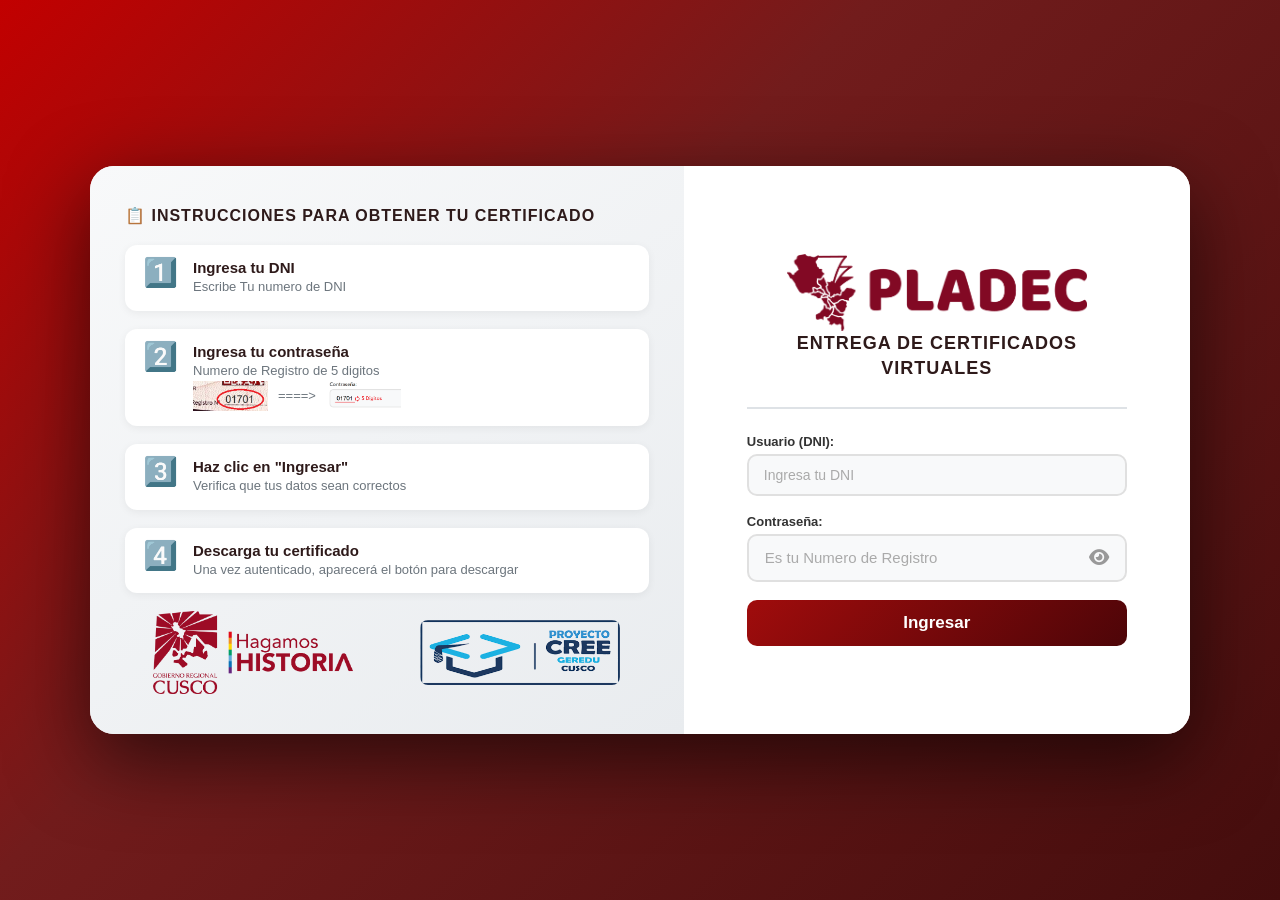
<file: index.html>
<!DOCTYPE html>
<html lang="es">
<head>
    <meta charset="UTF-8">
    <meta name="viewport" content="width=device-width, initial-scale=1.0">
    <title>Sistema de Certificados - CUSCO</title>
    <link rel="stylesheet" href="estilos.css">
    <link rel="stylesheet" href="https://cdnjs.cloudflare.com/ajax/libs/font-awesome/6.4.0/css/all.min.css">
</head>
<body>
    <div class="container">
        <div class="main-card">
            <!-- ========== COLUMNA IZQUIERDA: INSTRUCCIONES ========== -->
            <div class="left-panel">
                
                
                <div class="instructions">
                    <h4>📋 INSTRUCCIONES PARA OBTENER TU CERTIFICADO </h4>
                    
                    <div class="instruction-item">
                        <span class="icon">1️⃣</span>
                        <div>
                            <strong>Ingresa tu DNI</strong>
                            <p>Escribe Tu numero de DNI</p>
                        </div>
                    </div>
                    
                    <div class="instruction-item">
                        <span class="icon">2️⃣</span>
                        <div>
                            <strong>Ingresa tu contraseña</strong>
                            <p>Numero de Registro de 5 digitos</p>
                            
                            <div class="logos">
                                <img src="guia codigo.png" alt="Logo Cusco" class="guia"  >
                                 <p>====></p>
                                <img src="guia num codigo.png" alt="Logo Cusco" class="guia"  >
                            </div>
                        </div>
                    </div>
                    
                    <div class="instruction-item">
                        <span class="icon">3️⃣</span>
                        <div>
                            <strong>Haz clic en "Ingresar"</strong>
                            <p>Verifica que tus datos sean correctos</p>
                        </div>
                    </div>
                    
                    <div class="instruction-item">
                        <span class="icon">4️⃣</span>
                        <div>
                            <strong>Descarga tu certificado</strong>
                            <p>Una vez autenticado, aparecerá el botón para descargar</p>
                        </div>
                        
                    </div>
                     <div class="logo-conteiner">                        
                        <div class="logos">
                            
                           <img src="region.png" alt="Logo Cusco" class="logo-small">
                           <img src="logo-Cree.png" alt="Logo Cusco" class="logo-small">                            
                        </div>
                                                
                    </div>
                </div>
                
                
            </div>
            
            <!-- ========== COLUMNA DERECHA: LOGIN ========== -->
            <div class="right-panel">
                <div class="login-card">
                    <div class="logo-conteiner">                        
                        <div>
                            <a href="https://cree.gereducusco.gob.pe/#/home/bienvenido" target="_blank">
                                <img src="logo-pladec-grisoscuro.png" alt="Logo Cusco" class="logo-cree" > 
                            </a>
                        </div> 
                    
                    <div class="header-info">
                        <h2> ENTREGA DE CERTIFICADOS VIRTUALES</h2>
                    </div>
                    
                    <form id="loginForm">
                        <div class="form-group">
                            <label for="DNI">Usuario (DNI):</label>
                            <input type="text" id="DNI" placeholder="Ingresa tu DNI" autocomplete="username" required>
                        </div>
                        
                        <div class="form-group">
                            <label for="contrasena">Contraseña:</label>
                            <div class="password-wrapper">
                                <input type="password" id="contrasena" placeholder="Es tu Numero de Registro" autocomplete="current-password" required>
                                <span class="password-toggle" id="togglePassword" role="button" tabindex="0" aria-label="Mostrar contraseña">
                                    <i class="fas fa-eye eye-icon"></i>
                                </span>
                            </div>
                        </div>
                                    
                        <button type="submit" class="btn-login">Ingresar</button>
                        
                        <div id="errorMsg" class="error-msg"></div>
                        <div id="loadingMsg" class="loading-msg"></div>
                    </form>
                    
                    <div id="downloadSection" style="display: none; margin-top: 20px;">
                        <button id="btnDownload" class="btn-download">📥 Descargar Certificado</button>
                    </div>
                </div>
            </div>
        </div>
    </div>

    <script src="script.js"></script>
</body>
</html>
</file>
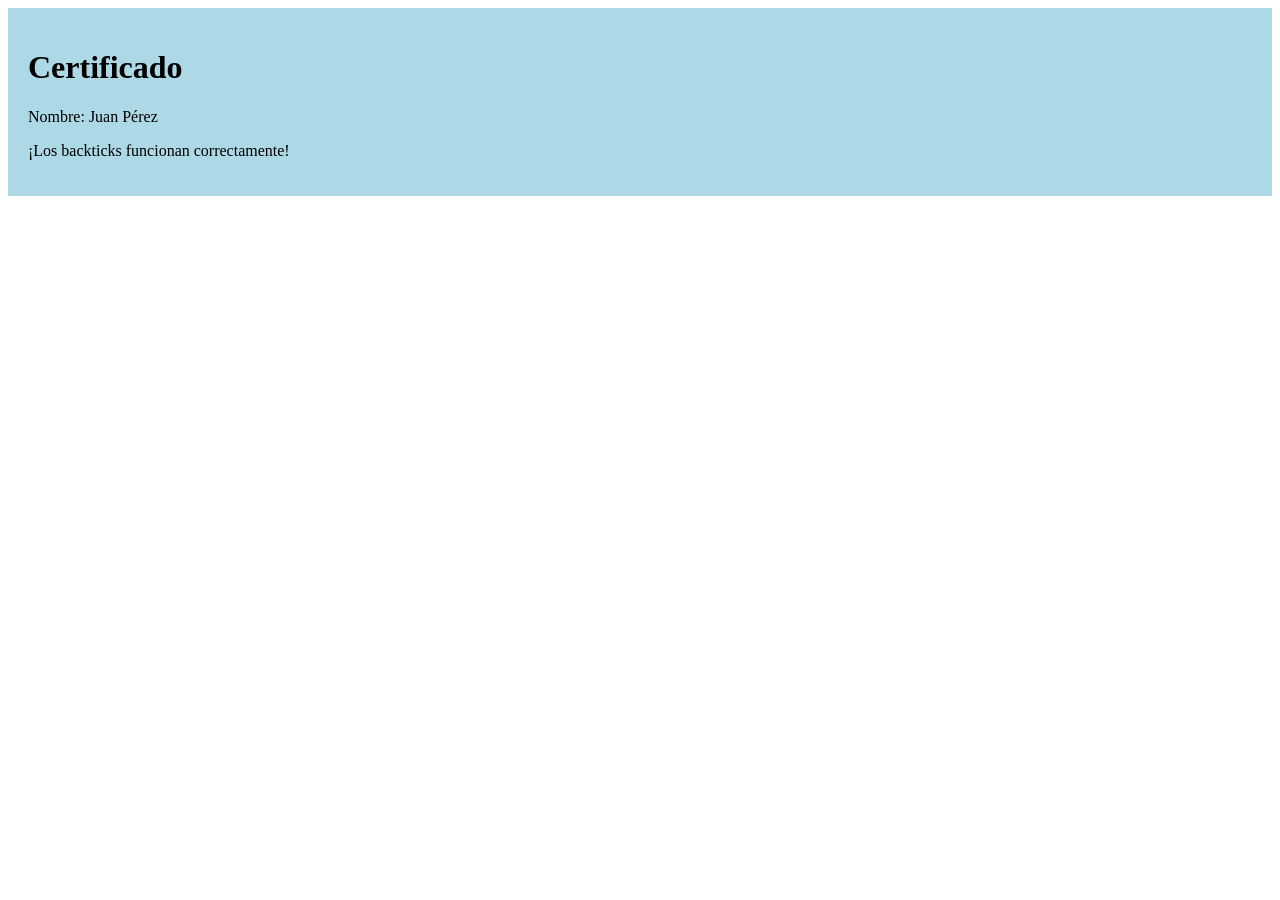
<file: test.html>
<!DOCTYPE html>
<html>
<head>
    <title>Prueba de Backticks</title>
</head>
<body>
    <div id="test"></div>
    <script>
        // Los backticks (```) permiten strings multilínea
        const nombre = "Juan Pérez";
        const html = `
            <div style="background: lightblue; padding: 20px;">
                <h1>Certificado</h1>
                <p>Nombre: ${nombre}</p>
                <p>¡Los backticks funcionan correctamente!</p>
            </div>
        `;
        document.getElementById('test').innerHTML = html;
        console.log('HTML generado:', html);
    </script>
</body>
</html>
</file>
<file: estilos.css>
/* ============================================
   RESET Y BASE
   ============================================ */
* {
    margin: 0;
    padding: 0;
    box-sizing: border-box;
}

body {
    font-family: 'Segoe UI', Tahoma, Geneva, Verdana, sans-serif;
    background: linear-gradient(135deg, #c20000 0%, #721c1c 40%, #440d0d 100%);
    min-height: 100vh;
    display: flex;
    justify-content: center;
    align-items: center;
    padding: 20px;
}

/* ============================================
   CONTENEDOR PRINCIPAL
   ============================================ */
.container {
    width: 100%;
    max-width: 1100px;
}

.main-card {
    display: flex;
    background: white;
    border-radius: 24px;
    box-shadow: 0 25px 80px rgba(0, 0, 0, 0.6);
    overflow: hidden;
    min-height: 550px;
}

/* ============================================
   COLUMNA IZQUIERDA - INSTRUCCIONES
   ============================================ */
.left-panel {
    flex: 1.2;
    padding: 40px 35px;
    background: linear-gradient(145deg, #f8f9fa 0%, #e9ecef 100%);
    display: flex;
    flex-direction: column;
}

.header-info {
    text-align: center;
    padding-bottom: 25px;
    border-bottom: 2px solid #dee2e6;
    margin-bottom: 25px;
}

.header-info h2 {
    color: #2e1a1a;
    font-size: 18px;
    font-weight: 700;
    letter-spacing: 1px;
    line-height: 1.4;
}

.header-info h3 {
    color: #600f0f;
    font-size: 28px;
    font-weight: 800;
    margin-top: 5px;
    letter-spacing: 3px;
}

.instructions {
    flex: 1;
}

.instructions h4 {
    color: #2e1a1a;
    font-size: 16px;
    font-weight: 700;
    margin-bottom: 20px;
    letter-spacing: 1px;
}

.instruction-item {
    display: flex;
    align-items: flex-start;
    gap: 15px;
    margin-bottom: 18px;
    background: white;
    padding: 14px 18px;
    border-radius: 12px;
    box-shadow: 0 2px 8px rgba(0, 0, 0, 0.06);
    transition: transform 0.2s, box-shadow 0.3s;
}

.instruction-item:hover {
    transform: translateX(5px);
    box-shadow: 0 4px 15px rgba(0, 0, 0, 0.1);
}

.instruction-item .icon {
    font-size: 28px;
    flex-shrink: 0;
    line-height: 1;
}

.instruction-item strong {
    display: block;
    color: #2e1a1a;
    font-size: 15px;
    margin-bottom: 2px;
}

.instruction-item p {
    color: #6c757d;
    font-size: 13px;
    line-height: 1.4;
}

.footer-links {
    display: flex;
    gap: 15px;
    margin-top: 25px;
    padding-top: 20px;
    border-top: 2px solid #dee2e6;
}

.link-btn {
    flex: 1;
    text-align: center;
    padding: 10px 15px;
    background: #2e1a1a;
    color: white;
    text-decoration: none;
    border-radius: 10px;
    font-size: 13px;
    font-weight: 600;
    transition: background 0.3s, transform 0.2s;
}

.link-btn:hover {
    background: #600f0f;
    transform: scale(1.02);
}
/* ===== LOGO ===== */
.logo-container {
    text-align: center;
    margin-bottom: 15px;
    padding-bottom: 12px;
    border-bottom: 2px solid #dee2e6;
}
.logos {
   display: flex;
    align-items: center; /* los alinea verticalmente */
    gap: 10px; 
}

.logo-small {
    width: 200px ;          /* ← AJUSTA ESTE VALOR */
    height: auto;
    display: block;
    margin: 0 auto;
    border-radius: 8px;
}
.logo-cree {
    width: 300px;          /* ← AJUSTA ESTE VALOR */
    height: auto;
    display: block;
    margin: 0 auto;
    
}

/* Opcional: efecto hover */
.logo-small:hover {
    transform: scale(1.05);
    transition: transform 0.3s;
}.logo-cree:hover {
    transform: scale(1.05);
    transition: transform 0.3s;
}
.guia{
    width: 75px;
    cursor: pointer;
  transition: transform 0.3s ease;
}
.guia:hover {
   transform: scale(1.75);
}

/* ============================================
   COLUMNA DERECHA - LOGIN
   ============================================ */
.right-panel {
    flex: 1;
    padding: 40px 35px;
    background: white;
    display: flex;
    align-items: center;
}

.login-card {
    width: 100%;
    max-width: 380px;
    margin: 0 auto;
}

.login-card h1 {
    color: #2e1a1a;
    text-align: center;
    font-size: 22px;
    font-weight: 700;
    margin-bottom: 28px;
    letter-spacing: 1px;
}

.form-group {
    margin-bottom: 18px;
}

.form-group label {
    display: block;
    color: #333;
    font-size: 13px;
    font-weight: 600;
    margin-bottom: 5px;
}

.form-group input {
    width: 100%;
    padding: 11px 15px;
    border: 2px solid #e0e0e0;
    border-radius: 10px;
    font-size: 14px;
    transition: border-color 0.3s, box-shadow 0.3s;
    background: #f8f9fa;
}

.form-group input:focus {
    outline: none;
    border-color: #600f0f;
    box-shadow: 0 0 0 3px rgba(15, 52, 96, 0.1);
    background: white;
}

.form-group input::placeholder {
    color: #aaa;
}

.forgot-password {
    display: flex;
    flex-direction: column;
    gap: 5px;
    margin: 12px 0 22px 0;
}

.forgot-link {
    color: #820924;
    font-size: 12px;
    text-decoration: none;
    transition: color 0.3s;
}

.forgot-link:hover {
    color: #2e1a1a;
    text-decoration: underline;
}

.btn-login {
    width: 100%;
    padding: 13px;
    background: linear-gradient(135deg, #a00c0c 0%, #4d0508 100%);
    color: white;
    border: none;
    border-radius: 10px;
    font-size: 17px;
    font-weight: 600;
    cursor: pointer;
    transition: transform 0.2s, box-shadow 0.3s;
}

.btn-login:hover {
    transform: scale(1.02);
    box-shadow: 0 8px 25px rgba(15, 52, 96, 0.3);
}

.btn-login:active {
    transform: scale(0.98);
}

.btn-download {
    width: 100%;
    padding: 13px;
    background: linear-gradient(135deg, #27ae60 0%, #2ecc71 100%);
    color: white;
    border: none;
    border-radius: 10px;
    font-size: 17px;
    font-weight: 600;
    cursor: pointer;
    transition: transform 0.2s, box-shadow 0.3s;
}

.btn-download:hover {
    transform: scale(1.02);
    box-shadow: 0 8px 25px rgba(39, 174, 96, 0.3);
}

.btn-download:active {
    transform: scale(0.98);
}

.error-msg {
    color: #e74c3c;
    text-align: center;
    margin-top: 12px;
    font-size: 13px;
    display: none;
}

.loading-msg {
    color: #600f0f;
    text-align: center;
    margin-top: 12px;
    font-size: 13px;
    display: none;
}
.password-wrapper {
    position: relative;  /* ← IMPORTANTE: para que el icono se posicione dentro */
    display: flex;
    align-items: center;
    width: 100%;         /* ← Asegura que ocupe todo el ancho */
}

.password-wrapper input {
    width: 100%;
    padding: 12px 50px 12px 16px;  /* ← Espacio a la derecha para el icono */
    border: 2px solid #e0e0e0;
    border-radius: 10px;
    font-size: 15px;
    background: #f8f9fa;
    transition: border-color 0.3s, box-shadow 0.3s;
    height: 48px;
    box-sizing: border-box;  /* ← Importante para que el padding no desborde */
}

.password-wrapper input:focus {
    outline: none;
    border-color: #0f3460;
    box-shadow: 0 0 0 3px rgba(15, 52, 96, 0.1);
    background: white;
}

.password-toggle {
    position: absolute;
    right: 14px;           /* ← Distancia desde el borde derecho del input */
    top: 50%;
    transform: translateY(-50%);
    cursor: pointer;
    color: #999;
    transition: color 0.3s;
    font-size: 18px;
    z-index: 2;
    padding: 4px;
    background: none;
    border: none;
    display: flex;
    align-items: center;
    justify-content: center;
}

.password-toggle:hover {
    color: #0f3460;
}

.password-toggle .eye-icon {
    font-size: 18px;
    line-height: 1;
}
/* ============================================
   RESPONSIVE
   ============================================ */
@media (max-width: 900px) {
    .main-card {
        flex-direction: column;
        min-height: auto;
    }
    
    .left-panel {
        padding: 30px 25px;
    }
    
    .right-panel {
        padding: 30px 25px;
    }
    
    .login-card {
        max-width: 100%;
    }
    
    .footer-links {
        flex-direction: column;
    }
}

@media (max-width: 480px) {
    .main-card {
        border-radius: 16px;
    }
    
    .left-panel,
    .right-panel {
        padding: 20px 16px;
    }
    
    .header-info h2 {
        font-size: 15px;
    }
    
    .header-info h3 {
        font-size: 22px;
    }
    
    .instruction-item {
        padding: 12px 14px;
    }
    
    .instruction-item .icon {
        font-size: 22px;
    }
    
    .login-card h1 {
        font-size: 19px;
    }
    
}
</file>
